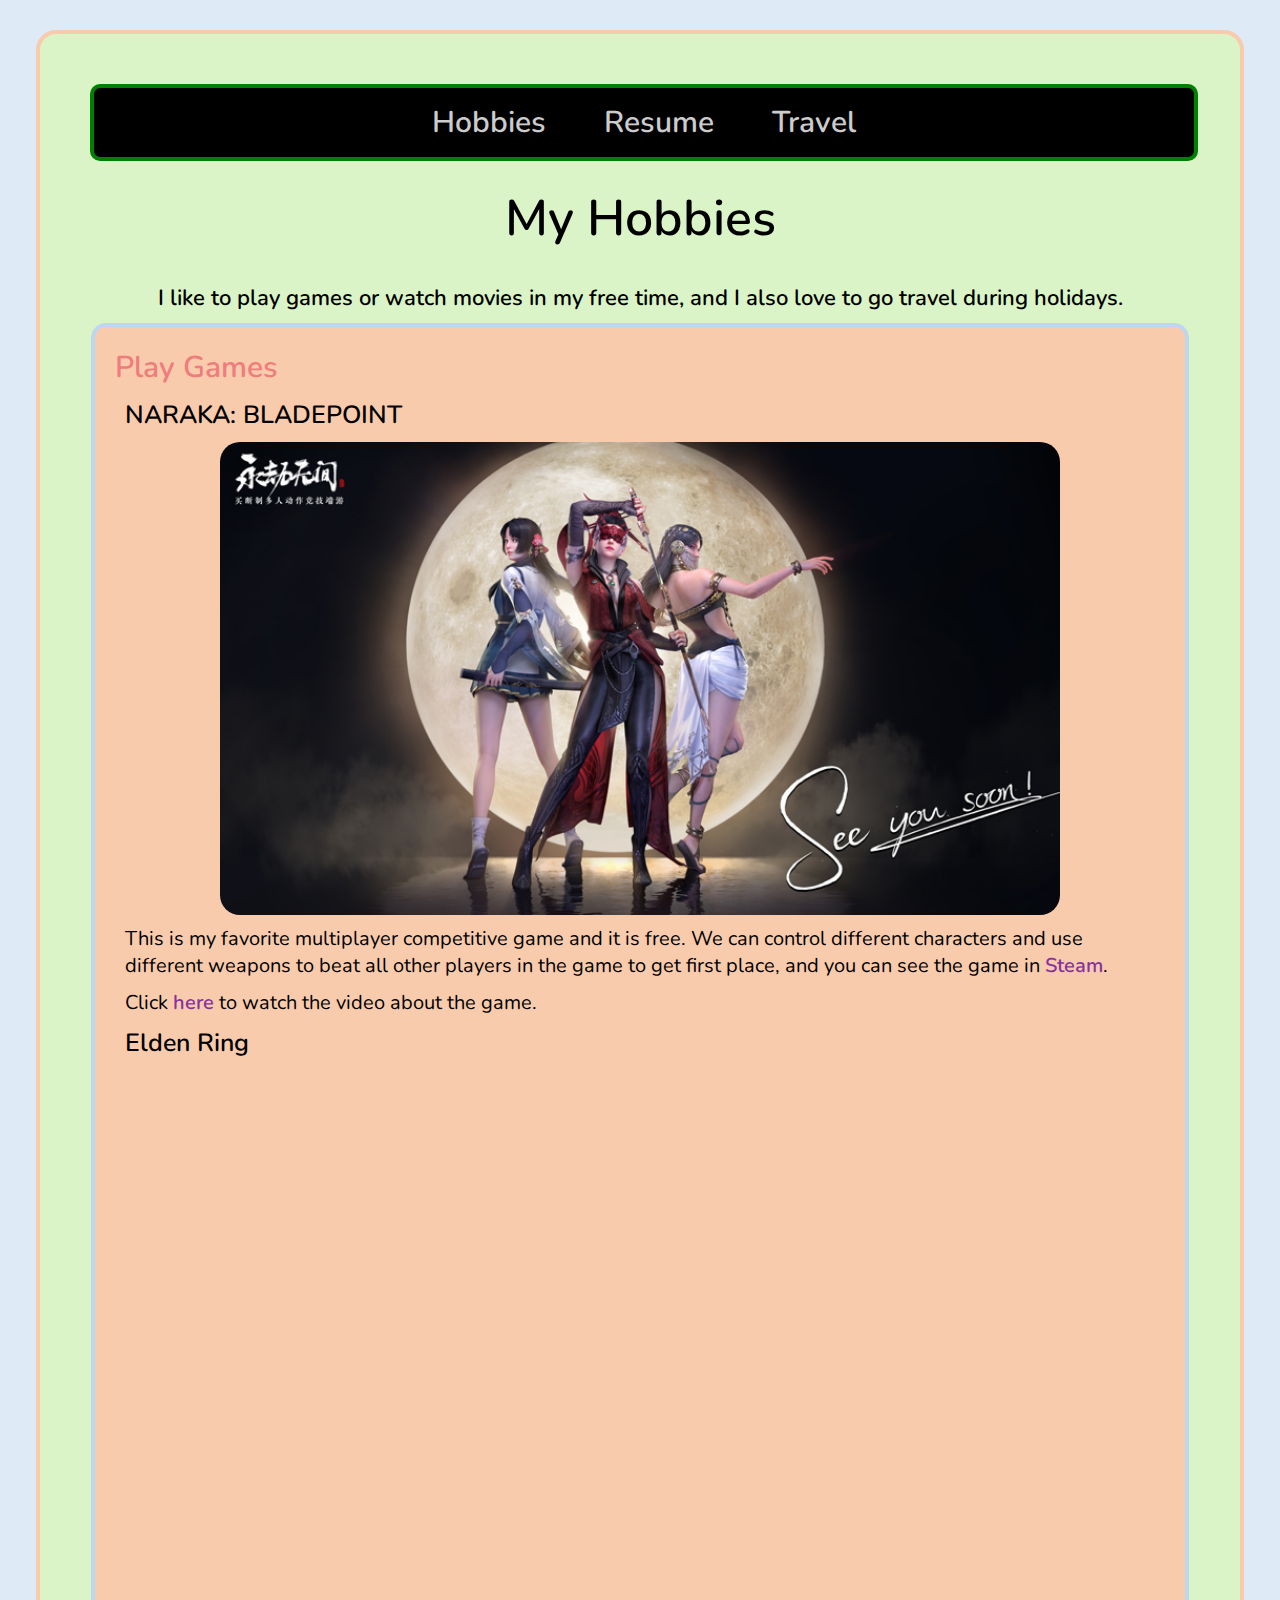
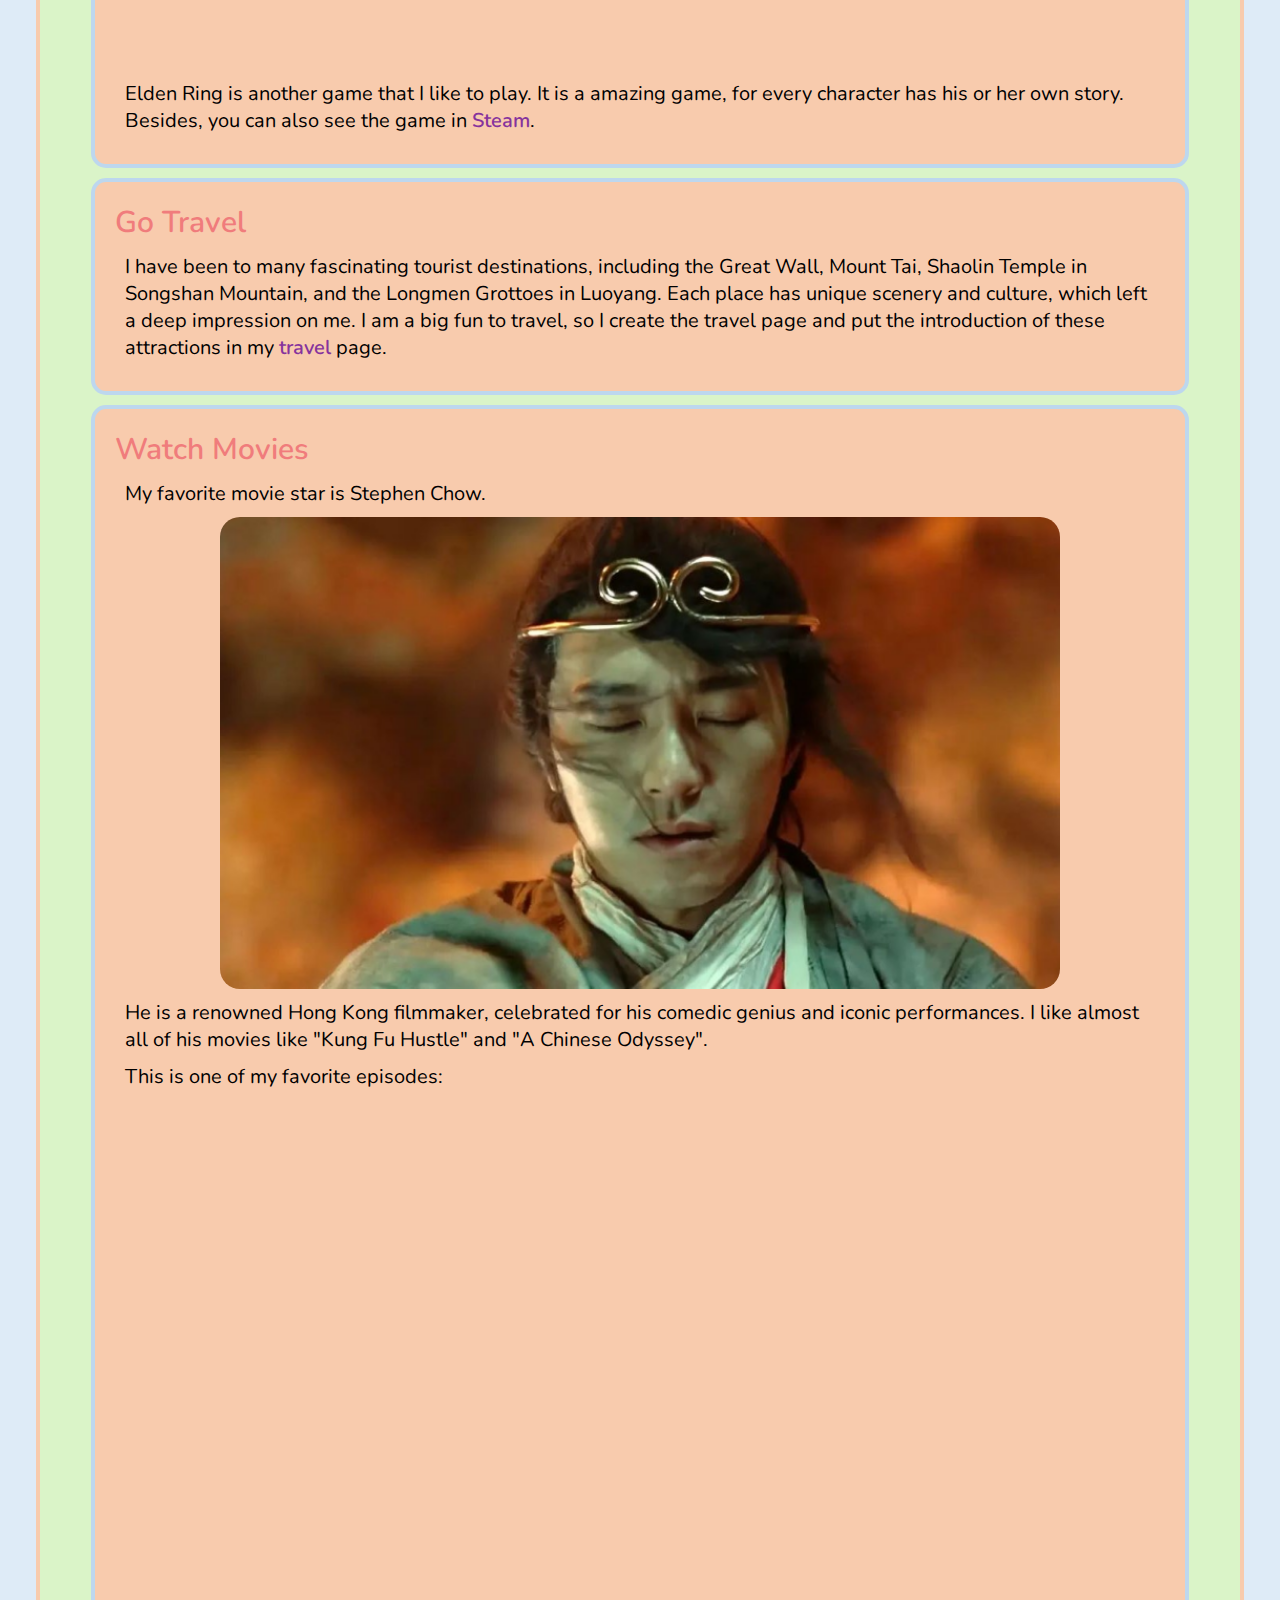
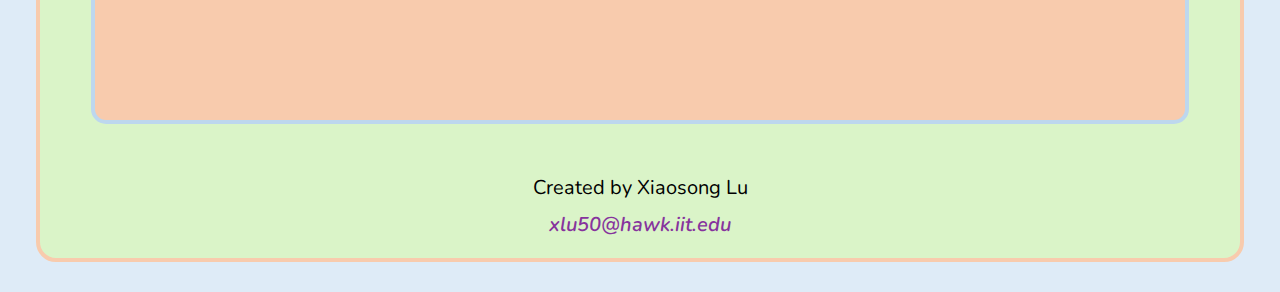
<file: index.html>
<!DOCTYPE html>
<html lang="en">

  <head>
    <meta charset="utf-8">
    <title>Hobbies</title>
    <link rel="stylesheet" href="https://fonts.googleapis.com/css?family=Nunito">
    <link rel="stylesheet" href="css/cssReset.css">
    <link rel="stylesheet" href="css/style.css">
  </head>
  
  <body>
    <header>
      <nav>
        <ul>
          <li><a href="index.html">Hobbies</a></li>
          <li><a href="resume.html">Resume</a></li>
          <li><a href="travel.html">Travel</a></li>
        </ul>
      </nav>
    </header>
    <h1>My Hobbies</h1>
    <p id="sum_hb">I like to play games or watch movies in my free time, and I also love to go travel during holidays.</p>
    <section id ="game">
      <h2>Play Games</h2>
      <p><strong>NARAKA: BLADEPOINT</strong></p>
      <img src="images/naraka.png" alt="The picture of NARAKA">
      <p>This is my favorite multiplayer competitive game and it is free. We can control different characters and use different weapons to beat all other players in the game to get first place, and you can see the game in <a href="https://store.steampowered.com/app/1203220/_/">Steam</a>.</p>
      <p>Click <a href="https://www.youtube.com/watch?v=01dev0ljlVQ">here</a> to watch the video about the game.</p>
      <p><strong>Elden Ring</strong></p>
      <div id="elden_ring">
        <iframe src="https://www.youtube.com/embed/OT8if6DXOFQ" style="width:800px; height:600px; border:0" allowfullscreen></iframe>
      </div>
      <p>Elden Ring is another game that I like to play. It is a amazing game, for every character has his or her own story. Besides, you can also see the game in <a href="https://store.steampowered.com/app/1245620/_/">Steam</a>.</p>
    </section>
    <section id ="travel">
      <h2>Go Travel</h2>
      <p>I have been to many fascinating tourist destinations, including the Great Wall, Mount Tai, Shaolin Temple in Songshan Mountain, and the Longmen Grottoes in Luoyang. Each place has unique scenery and culture, which left a deep impression on me. I am a big fun to travel, so I create the travel page and put the introduction of these attractions in my <a href="travel.html">travel</a> page.</p>
    </section>
    <section id ="movie">
      <h2>Watch Movies</h2>
      <p>My favorite movie star is Stephen Chow.</p>
      <img src="images/stephen_chow.png" alt="The picture of Stephen Chow in A Chinese Odyssey">
      <p>He is a renowned Hong Kong filmmaker, celebrated for his comedic genius and iconic performances. I like almost all of his movies like "Kung Fu Hustle" and "A Chinese Odyssey".</p>
      <p>This is one of my favorite episodes:</p>
      <div id="episodes">
        <iframe src="https://www.youtube.com/embed/SL5npPoUUoY" style="width:800px; height:600px; border:0" allowfullscreen></iframe>
      </div>
    </section>
    <footer>
      <p>Created by Xiaosong Lu</p>
      <address>
        <p><a href="mailto:xlu50@hawk.iit.edu">xlu50@hawk.iit.edu</a></p>
      </address>
    </footer>
  </body>
</html>
</file>
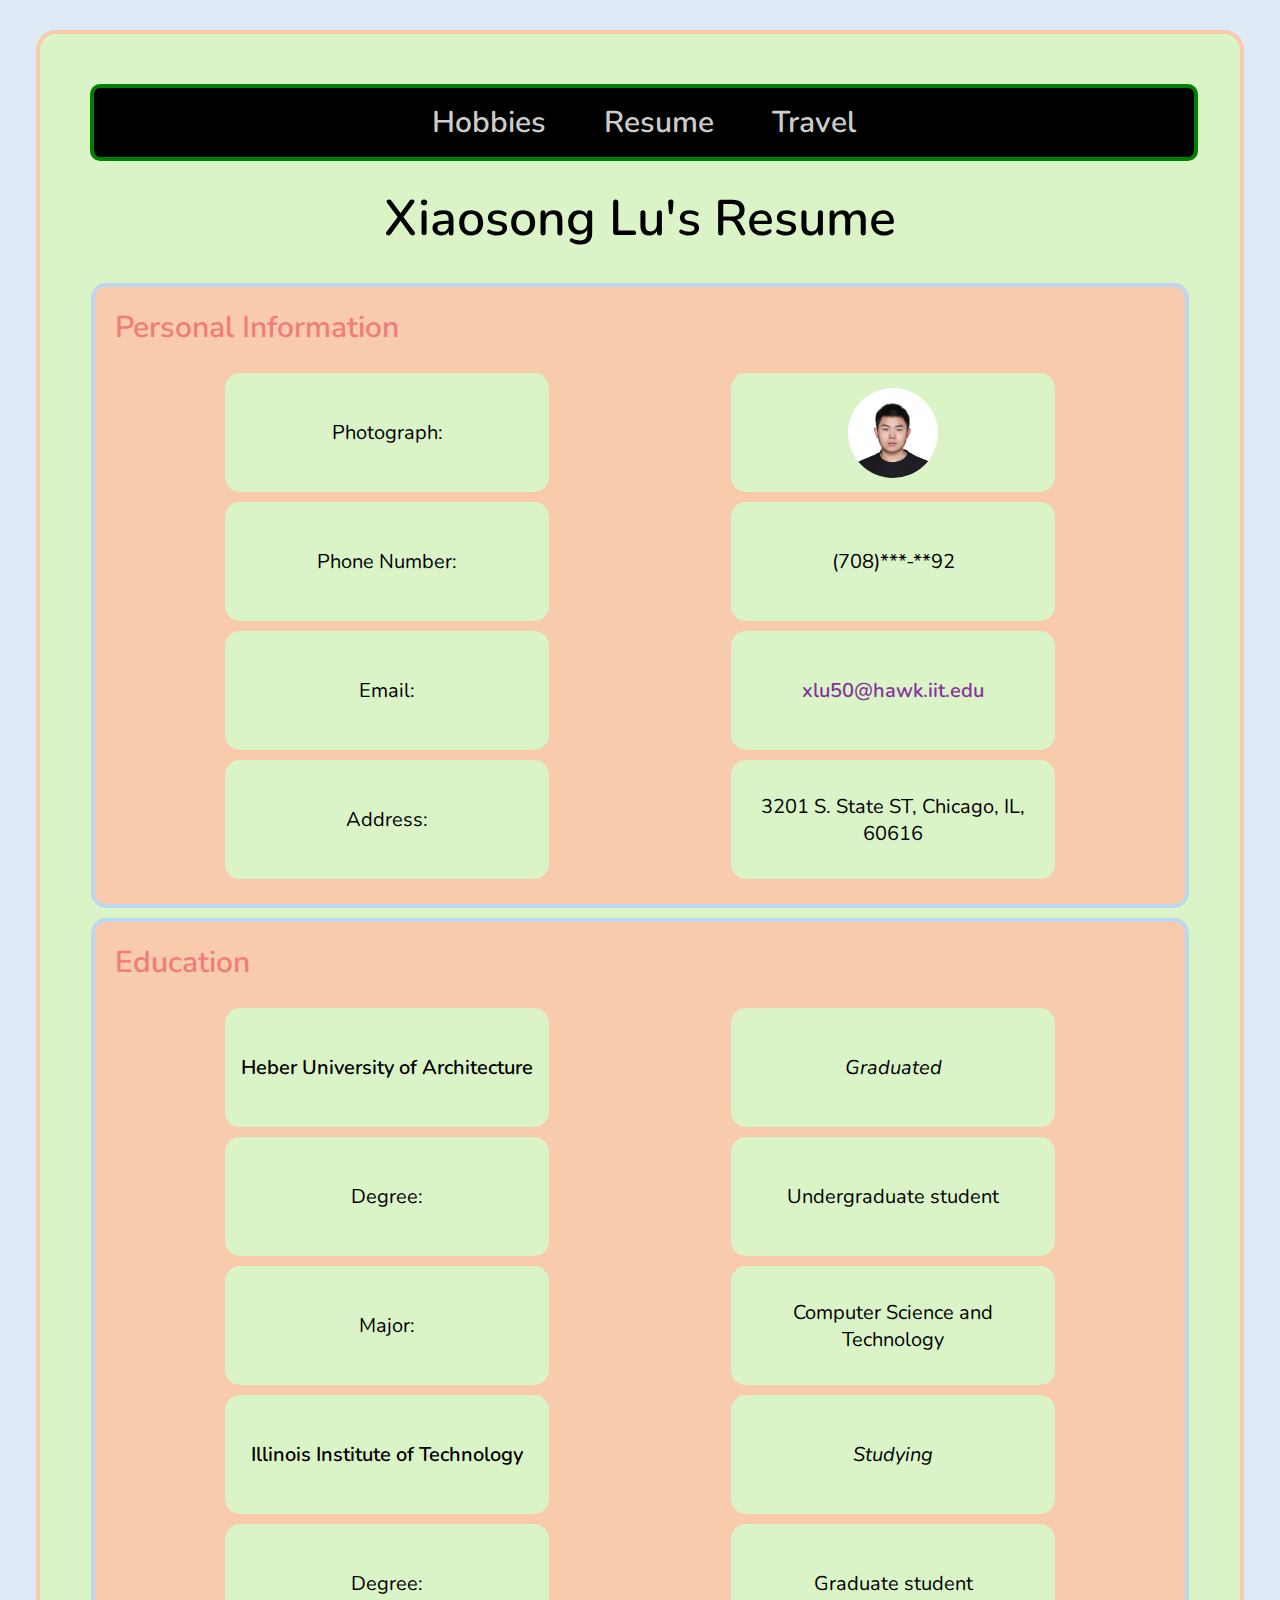
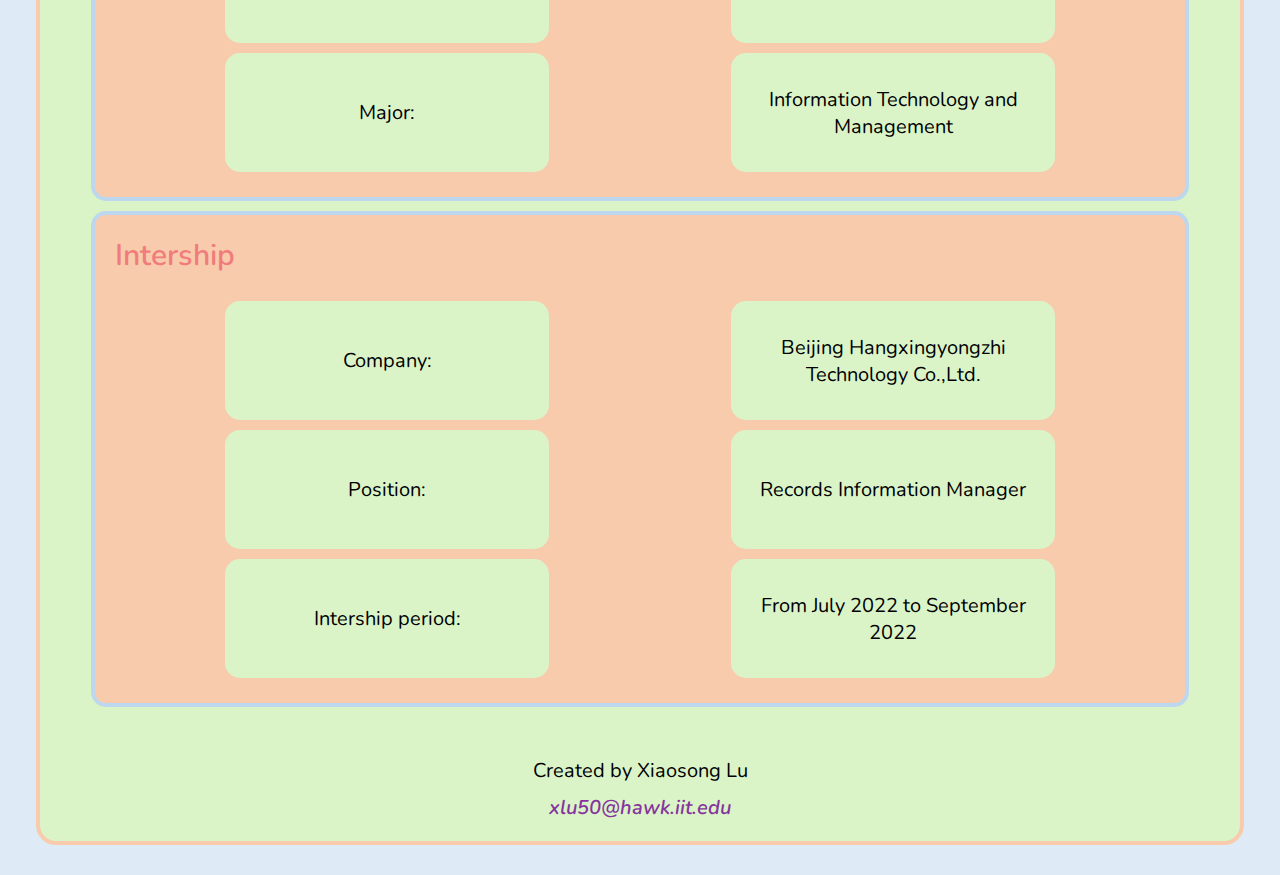
<file: resume.html>
<!DOCTYPE html>
<html lang="en">

  <head>
    <meta charset="utf-8">
    <title>Resume</title>
    <link rel="stylesheet" href="https://fonts.googleapis.com/css?family=Nunito">
    <link rel="stylesheet" href="css/cssReset.css">
    <link rel="stylesheet" href="css/style.css">
  </head>
  
  <body>
    <header>
      <nav>
        <ul>
          <li><a href="index.html">Hobbies</a></li>
          <li><a href="resume.html">Resume</a></li>
          <li><a href="travel.html">Travel</a></li>
        </ul>
      </nav>
    </header>
    <h1>Xiaosong Lu's Resume</h1>
    <section id ="pinfor" class="resume_block">
      <h2>Personal Information</h2>
      <div class="leftfex">Photograph:</div>
      <div class="rightfex"><img src="images/myphoto.jpg" alt="Photo of Xiaosong Lu" ></div>
      <div class="leftfex">Phone Number:</div>
      <div class="rightfex">(708)***-**92</div>
      <div class="leftfex">Email:</div>
      <div class="rightfex"><a href="mailto:xlu50@hawk.iit.edu">xlu50@hawk.iit.edu</a></div>
      <div class="leftfex">Address:</div>
      <div class="rightfex">3201 S. State ST, Chicago, IL, 60616</div>
    </section>
    <section id ="education" class="resume_block">
      <h2>Education</h2>
      <div class="leftfex"><strong>Heber University of Architecture</strong></div>
      <div class="rightfex"><em>Graduated</em></div>
      <div class="leftfex">Degree:</div>
      <div class="rightfex">Undergraduate student</div>
      <div class="leftfex">Major:</div>
      <div class="rightfex">Computer Science and Technology</div>
      <div class="leftfex"><strong>Illinois Institute of Technology</strong></div>
      <div class="rightfex"><em>Studying</em></div>
      <div class="leftfex">Degree:</div>
      <div class="rightfex">Graduate student</div>
      <div class="leftfex">Major:</div>
      <div class="rightfex">Information Technology and Management</div>  
    </section>
    <section id ="intership" class="resume_block">
      <h2>Intership</h2>
      <div class="leftfex">Company:</div>
      <div class="rightfex">Beijing Hangxingyongzhi Technology Co.,Ltd.</div>
      <div class="leftfex">Position:</div>
      <div class="rightfex">Records Information Manager</div>
      <div class="leftfex">Intership period:</div>
      <div class="rightfex">From July 2022 to September 2022</div>
    </section>
    <footer>
      <p>Created by Xiaosong Lu</p>
      <address>
        <p><a href="mailto:xlu50@hawk.iit.edu">xlu50@hawk.iit.edu</a></p>
      </address>
    </footer>
  </body>

</html>
</file>
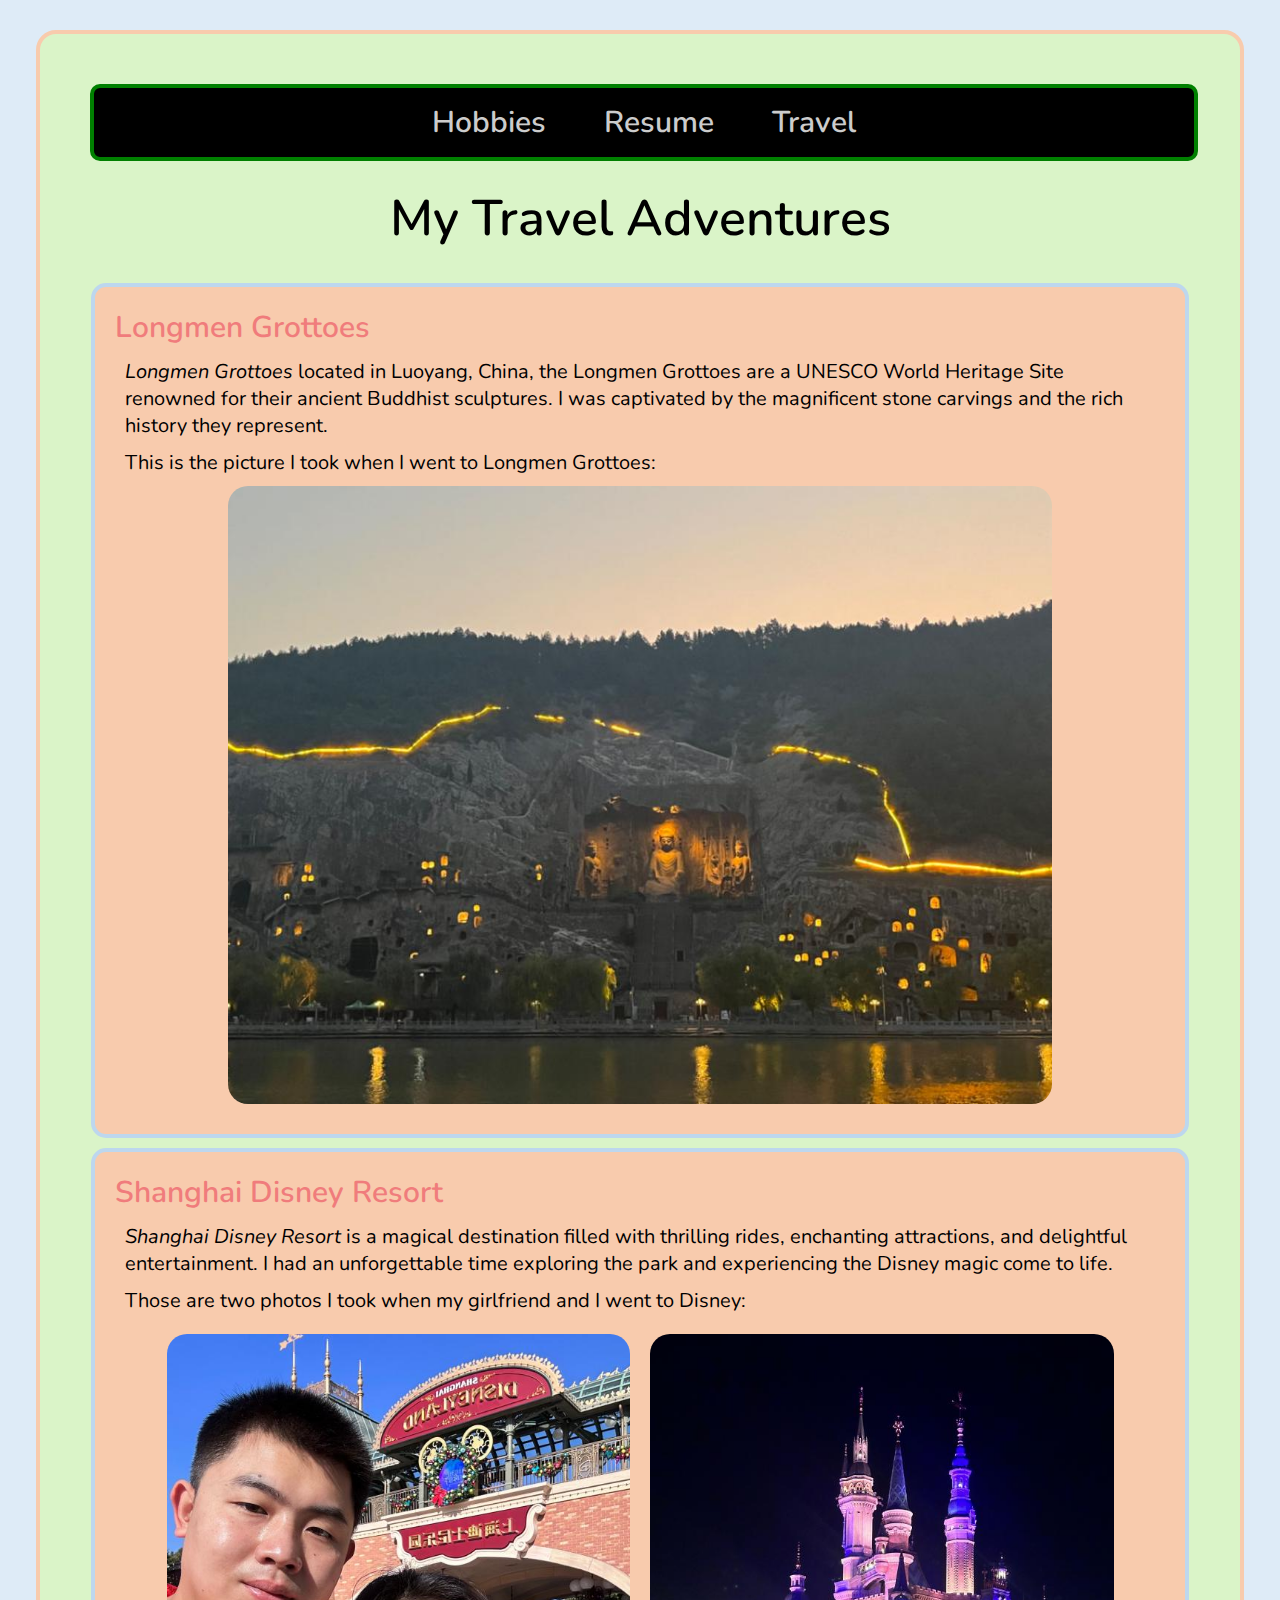
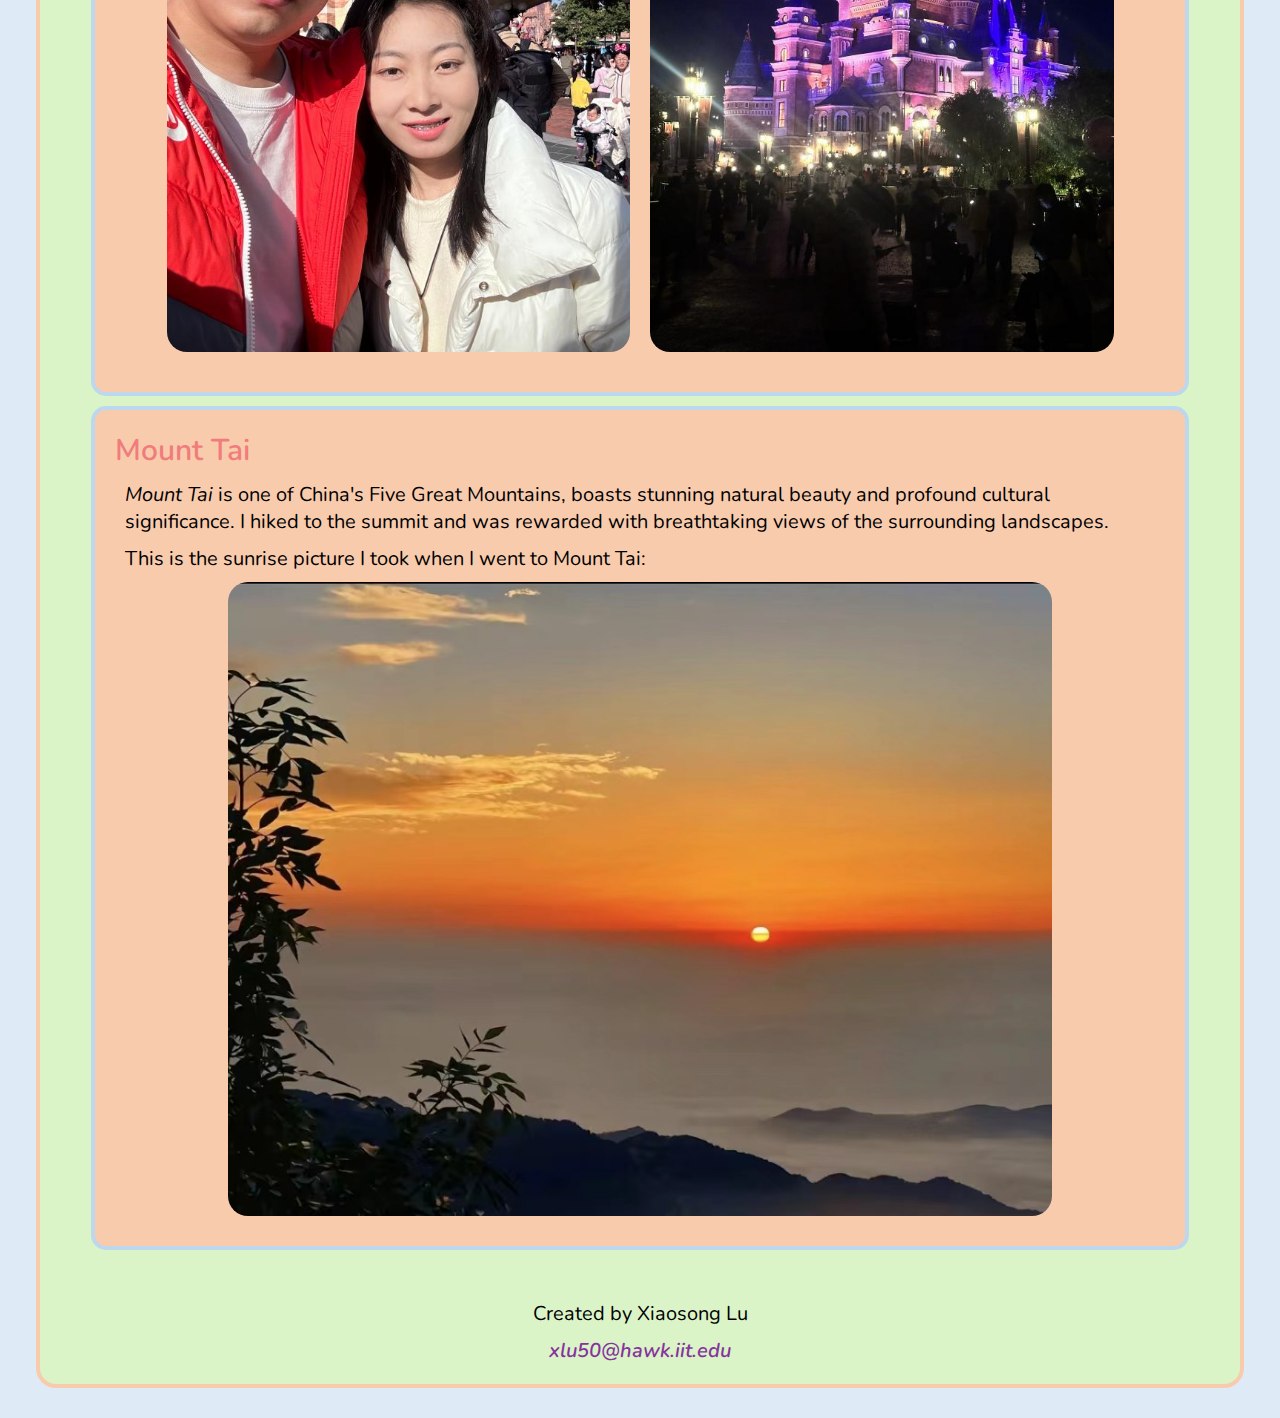
<file: travel.html>
<!DOCTYPE html>
<html lang="en">
  <head>
    <meta charset="utf-8">
    <title>Travel</title>
    <link rel="stylesheet" href="https://fonts.googleapis.com/css?family=Nunito">
    <link rel="stylesheet" href="css/cssReset.css">
    <link rel="stylesheet" href="css/style.css">
  </head>
  
  <body>
    <header>
      <nav>
        <ul>
          <li><a href="index.html">Hobbies</a></li>
          <li><a href="resume.html">Resume</a></li>
          <li><a href="travel.html">Travel</a></li>
        </ul>
      </nav>
    </header>
    <h1>My Travel Adventures</h1>
    <section id ="longmen">
      <h2>Longmen Grottoes</h2>
      <p><em>Longmen Grottoes</em> located in Luoyang, China, the Longmen Grottoes are a UNESCO World Heritage Site renowned for their ancient Buddhist sculptures. I was captivated by the magnificent stone carvings and the rich history they represent.</p>
      <p>This is the picture I took when I went to Longmen Grottoes:</p>
      <p><img src="images/longmen_grottoes.jpg" alt="The picture of Stone Buddha Sculpture in Longmen Grottoes at dusk" ></p>
    </section>
    <section id="disney">
      <h2>Shanghai Disney Resort</h2>
      <p><em>Shanghai Disney Resort</em> is a magical destination filled with thrilling rides, enchanting attractions, and delightful entertainment. I had an unforgettable time exploring the park and experiencing the Disney magic come to life.</p>
      <p>Those are two photos I took when my girlfriend and I went to Disney:</p>
      <p id="pic_dsn"><img src="images/disney.jpg"  alt="The front door of Shanghai Disney" ><img src="images/disney_castle.jpg"  alt="The castle of Shanghai Disney" ></p>
    </section>
    <section id="mount_tai">
      <h2>Mount Tai</h2>
      <p><em>Mount Tai</em> is one of China's Five Great Mountains, boasts stunning natural beauty and profound cultural significance. I hiked to the summit and was rewarded with breathtaking views of the surrounding landscapes.</p>
      <p>This is the sunrise picture I took when I went to Mount Tai:</p>
      <p><img src="images/mount_tai.jpg" alt="The picture of sunrise on Mount Tai" ></p>
    </section>
    <footer>
      <p>Created by Xiaosong Lu</p>
      <address>
        <p><a href="mailto:xlu50@hawk.iit.edu">xlu50@hawk.iit.edu</a></p>
      </address>
    </footer>
  </body>
</html>
</file>
<file: css/style.css>
html {
    background-color: rgb(222,235,247);
}
body {
  min-width: 900px;
  max-width: 1100px;
  margin: 30px auto;
  padding: 50px 50px 10px 50px;
  border: solid 4px rgb(248,203,173);
  border-radius: 20px;
  background-color: rgb(218,244,200);
  font-size: 20px;
  font-family:"Nunito", "Arial";
}
header {
  float: left;
  width: 100%;
  font-size: 30px;
  background-color: black;
  border:solid 4px green;
  border-radius: 10px;
}
header nav ul {
  list-style-type: none;
  margin: 0;
  padding: 0;
  float: left;
  position: relative;
  left: 50%;
}
header nav ul li {
  float: left;
  position: relative;
  right: 50%;
}
header nav ul li a {
  padding: 10px 25px;
	display: block;
	text-decoration: none;
	color: #ccc;
  border:solid 4px black;
}
header nav ul li a:hover {
  background-color: #ccc;
	color: black;
  border-radius: 10px;
}
h1 {
  text-align: center;
  font-size: 50px;
  margin: 100px auto 30px;
  font-weight: 600;
}
#sum_hb {
  text-align: center;
  font-size: 22px;
  font-weight: 600;
}
h2 {
  color: rgb(240,124,124);
  font-size: 30px;
  font-weight: 600;
}
section {
  min-width: 800px;
  max-width: 1050px;
  margin:10px auto 10px;
  padding:20px;
  border: solid 4px rgb(189,215,238);
  border-radius: 15px;
  background-color: rgb(248,203,173);
}
strong {
  font-weight: 600;
}
#game strong {
  font-size: 25px;
}
img, iframe {
  display: block;
  margin-left: auto;
  margin-right: auto;
  border-radius:20px;
  width:80%;
}
#pic_dsn {
  display: flex;
  justify-content: center;
}
#pic_dsn img {
  width: 45%;
  margin: 10px;
}
a {
  color: rgb(134,51,157);
  text-decoration: none;
  font-weight: 600;
}
a:hover {
  color: red;
}
.resume_block h2 {
  padding-bottom: 20px;
}
.resume_block div {
  background-color: rgb(218,244,200);
  width: 300px;
  height:95px;
  margin: 5px;
  padding: 10px; 
  border: solid 2px rgb(218,244,200);
  border-radius: 15px; 
  display: flex;
  align-items: center;
  justify-content: center;
  text-align: center;
}
.leftfex {
  clear: left;
  float: left;
  position: relative;
  left: 10%;
}
.rightfex {
  clear: right;
  float: right;
  position: relative;
  right: 10%;
}
.resume_block img {
  border-radius: 50%;
  width: 30%;
}
.resume_block::after {
  content: ' ';
  display: block;
  clear: both;
}
p {
  margin:10px;
}
footer {
  text-align: center;
  margin: 50px auto 5px;
}
</file>
<file: css/cssReset.css>
* {
    margin: 0;
    padding: 0;
    border: 0;
}
h1, h2, h3, h4, h5, h6 {
    font-size: inherit;
    font-weight: inherit;
}
ul, ol {
    list-style: none;
}
table {
    border-collapse: collapse;
    border-spacing: 0;
}
a {
    text-decoration: none;
    color: inherit;
}
img {
    height: auto;
}
</file>
